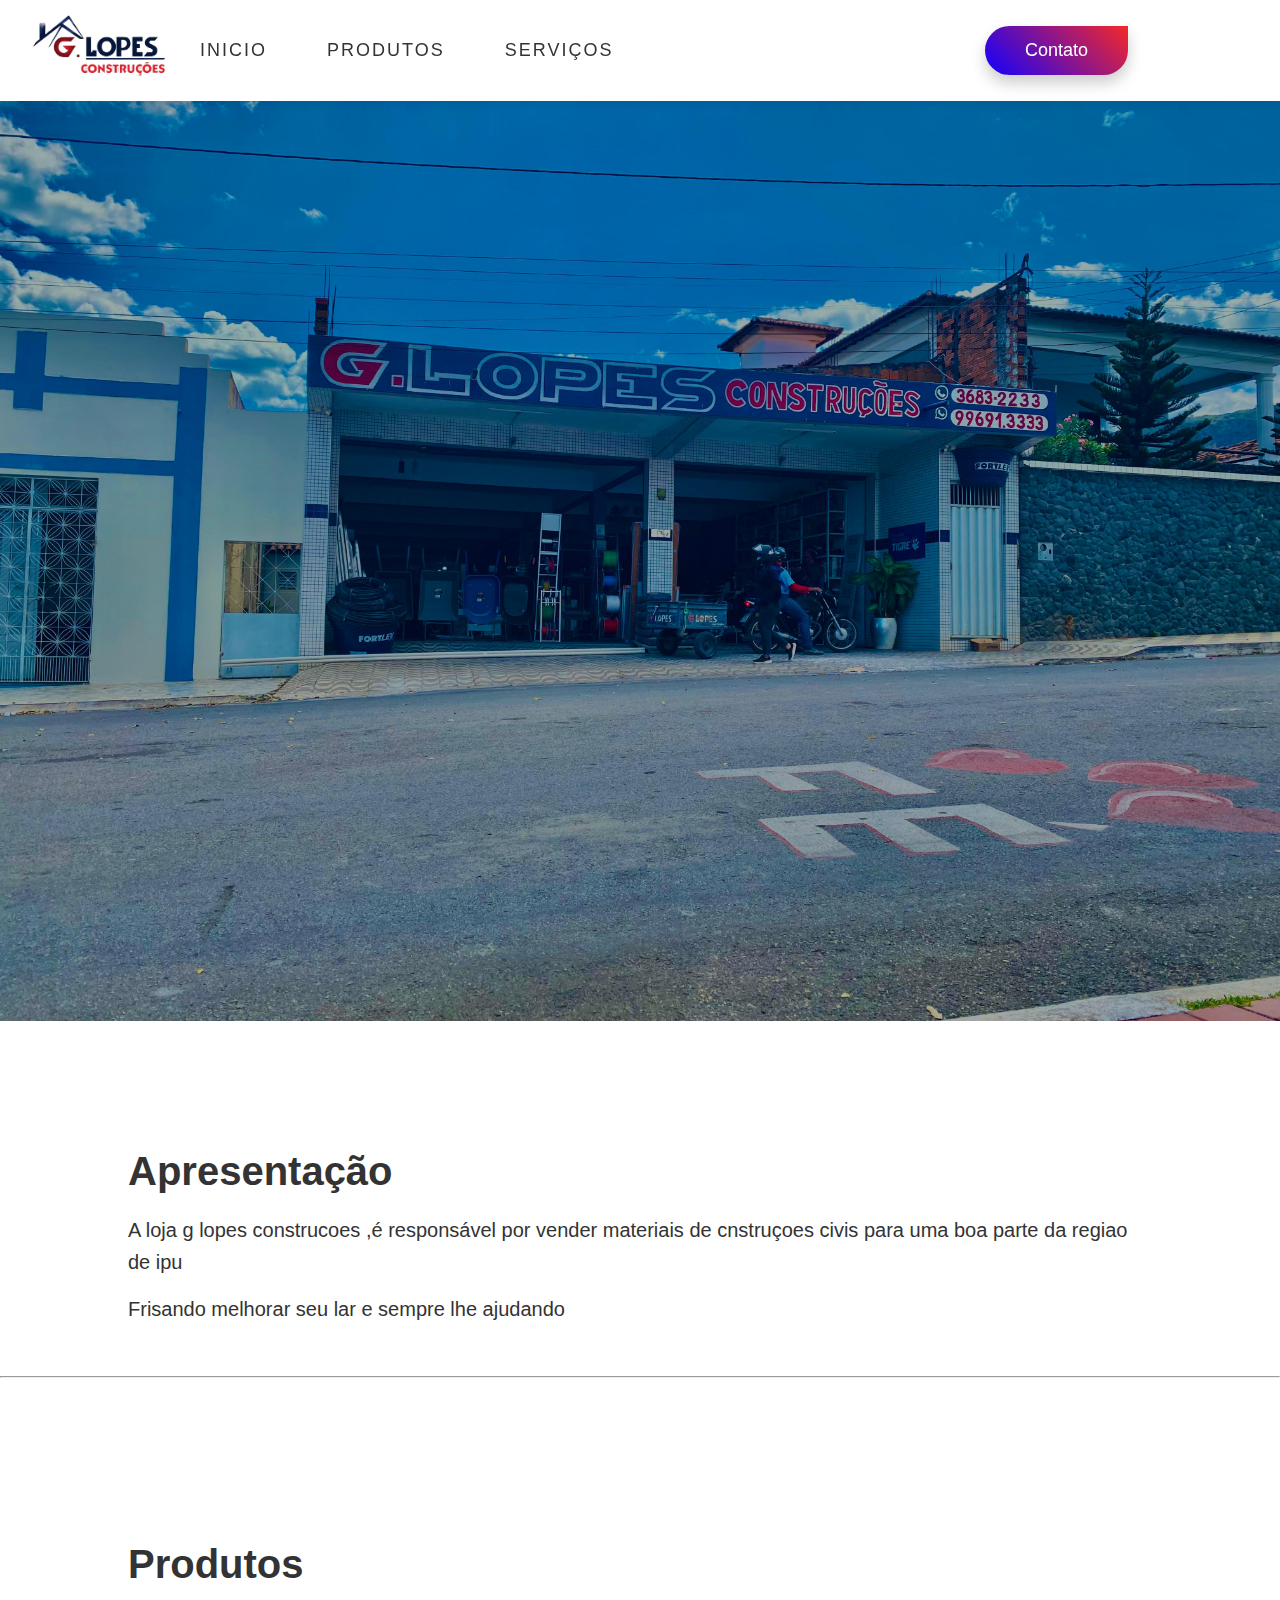
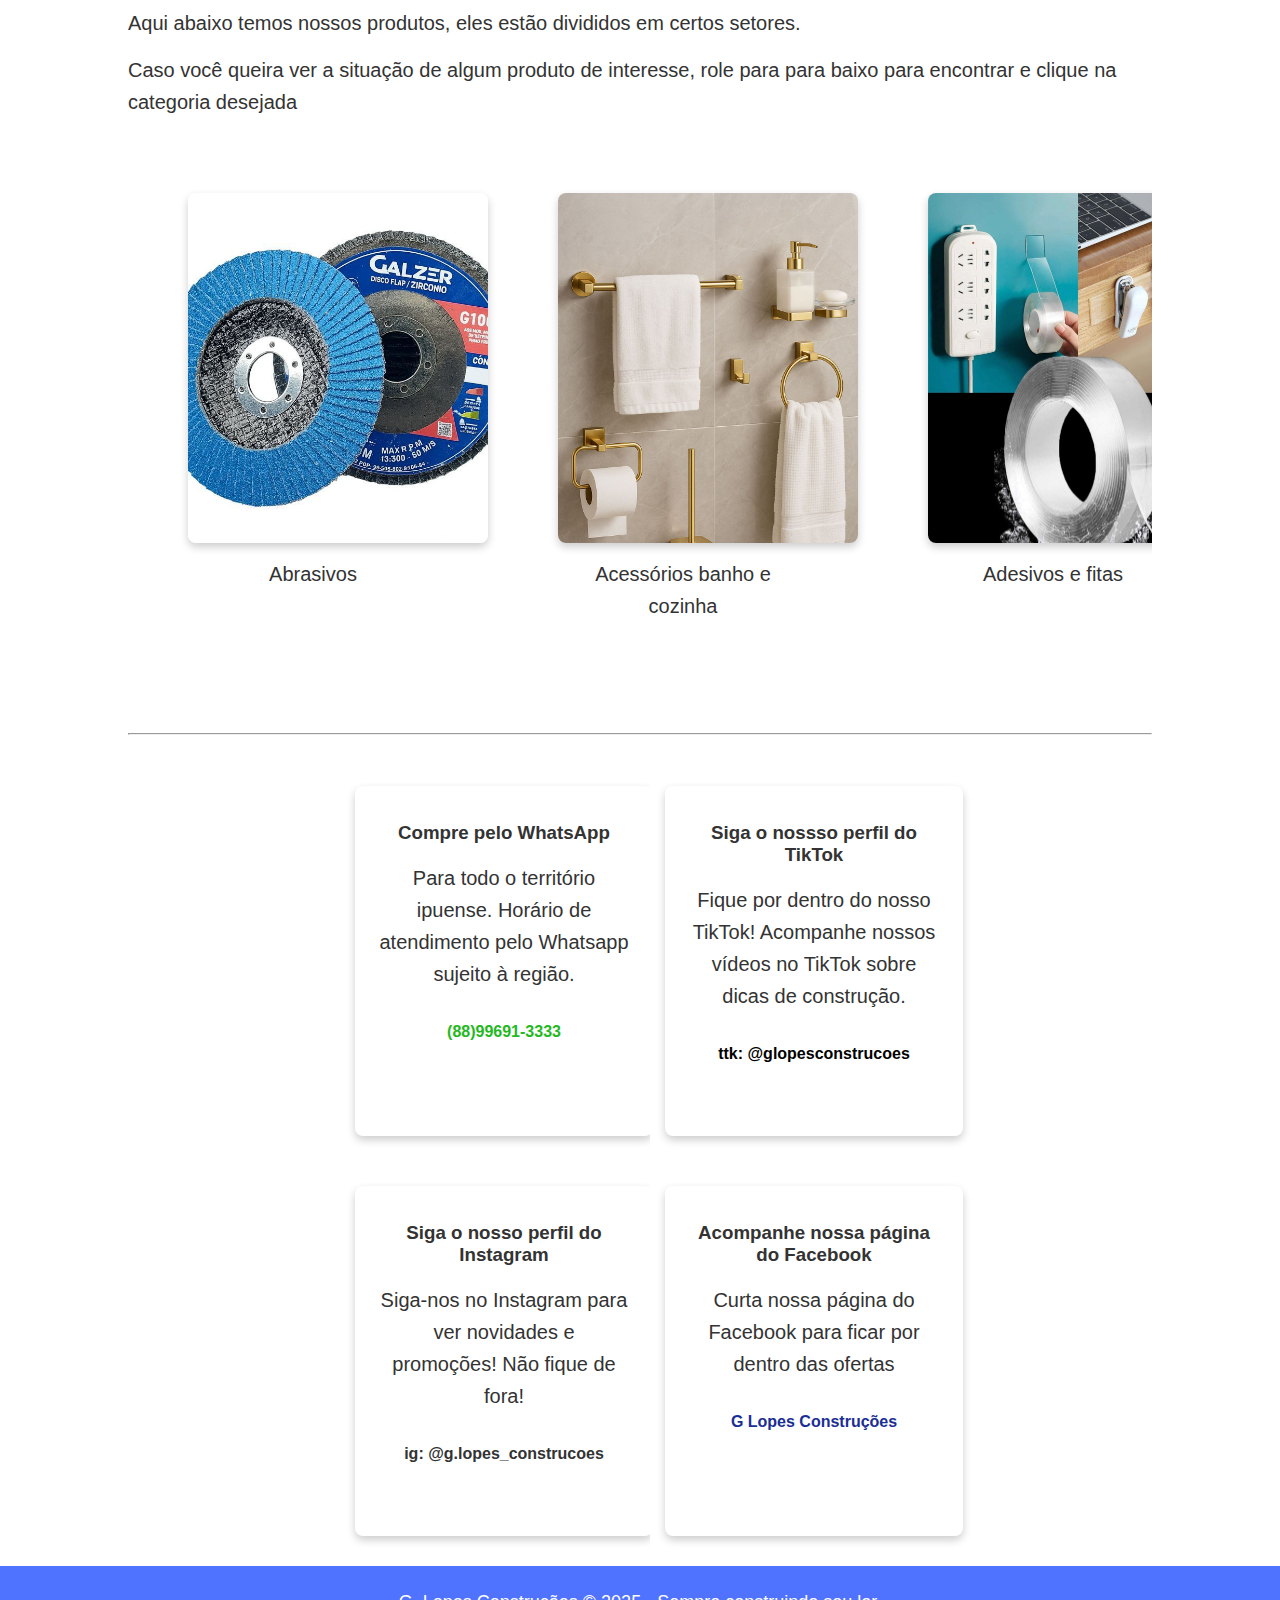
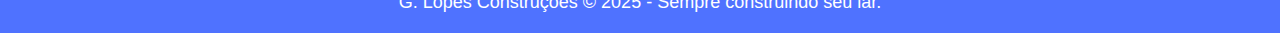
<file: tela-principal/index.html>
<!DOCTYPE html>
<html lang="pt-br">
<head>
    <meta charset="UTF-8">
    <meta name="viewport" content="width=device-width, initial-scale=1.0">
    <title>G Lopes Construções</title>
    <link rel="icon" href="../imagens1/zimg-glopes-removebg-preview.png">

    <link rel="stylesheet" href="../css/geral.css">
    <script src="../jv/menu.js" defer></script>

    <link rel="preconnect" href="https://fonts.gstatic.com">
    <link href="https://fonts.googleapis.com/css2?family=Mukta:wght@300;400;600&display=swap" rel="stylesheet">
    <link href="https://unpkg.com/aos@2.3.1/dist/aos.css" rel="stylesheet">

</head>
<body>


    <nav class="menu">
        <a href="#"><img src="../imagens1/zimg-logoglopes-removebg-preview.png" class="logo"></a>
        <div class="menu-toggle">&#9776;</div> <!-- menu responsivo-->
        <ul>
            <li><a href="index.html">inicio</a></li>
            <li><a href="index1.html">Produtos</a></li>
            <li><a href="index2.html">Serviços</a></li>
           
        </ul>
        

        <div>
            <a href="index4.html" class="btn">Contato</a>
        </div>
    </nav>
<div class="hero">
    <div class="content">
        <h1 class="anim">Quem Somos?</h1>
        <p class="anim">somos uma loja de materiais de Construções e estamos neste mercado a alguns anos e temos uma historia interessante e estamos localizados na cidade dde ipu</p>
        <a href="#" class="btn anim">Saiba mais</a>
    </div>
    <!--<img src="../imagens/trabador ja.png" class="feature-img anim">-->
    
</div>

<div class="inicio">
    <h1>Apresentação</h1>
    <p>A loja g lopes construcoes ,é responsável por vender materiais de cnstruçoes civis para uma boa parte da regiao de ipu</p>
    <p>Frisando melhorar seu lar e sempre lhe ajudando</p>
</div>

<!--







ADICIONAR UM CONTEUDO A ESTA PAGINA







-->












<br><br>
<hr>
<br><br>

<div class="informe">
    
    
        <h2>Produtos</h2>
            <p>Aqui abaixo temos nossos produtos, eles estão divididos em certos setores.</p>
            <p>Caso você queira ver a situação de algum produto de interesse, role para para baixo para encontrar e clique na categoria desejada</p>
    
    <div class="image-container">
        <div class="image-item">
            <a href="../catalagoproduct/abrasivos.html">
                <div class="image-box" style="background-image: url('../imagens1/ztela-abrasivos-img.jpeg');"></div>
            </a>
            <p class="informe-paragraph">Abrasivos</p>
        </div>
        
        <div class="image-item">
            <a href="../catalagoproduct/acessorio.html">
                <div class="image-box" style="background-image: url('../imagens1/ztela-acessoriosbanho-img.jpeg');"></div>
            </a>
            <p class="informe-paragraph">Acessórios banho e cozinha</p>
        </div>
        
        <div class="image-item">
            <a href="../catalagoproduct/adesivos.html">
                <div class="image-box" style="background-image: url('../imagens1/ztela-adesivos-img.jpeg');"></div>
            </a>
            <p class="informe-paragraph">Adesivos e fitas</p>
        </div>
    

    
    
        <div class="image-item">
            <a href="../catalagoproduct/eletrica.html">
                <div class="image-box" style="background-image: url('../imagens1/ztela-eletrica-img.jpeg');"></div>
            </a>
            <p class="informe-paragraph">Elétricas</p>
        </div>
        
        <div class="image-item">
            <a href="../catalagoproduct/ferragens.html">
                <div class="image-box" style="background-image: url('../imagens1/ztela-ferragens-img.jpeg');"></div>
            </a>
            <p class="informe-paragraph">Ferragens</p>
        </div>
        
        <div class="image-item">
            <a href="../catalagoproduct/ferramentaseletric.html">
                <div class="image-box" style="background-image: url('../imagens1/ferramentaseletric04-img.jpeg');"></div>
            </a>
            <p class="informe-paragraph">Ferramentas elétricas</p>
        </div>
    


    
        <div class="image-item">
            <a href="../catalagoproduct/ferramentasmanu.html">
                <div class="image-box" style="background-image: url('../imagens1/ztela-ferramentasmanuais-img.jpeg');"></div>
            </a>
            <p class="informe-paragraph">Ferramentas manuais</p>
        </div>
        
        <div class="image-item">
            <a href="../catalagoproduct/hidraulica.html">
                <div class="image-box" style="background-image: url('../imagens1/ztela-hidraulica-img.jpeg');"></div>
            </a>
            <p class="informe-paragraph">Hidráulicas</p>
        </div>
        
        <div class="image-item">
            <a href="../catalagoproduct/iluminacao.html">
                <div class="image-box" style="background-image: url('../imagens1/ztela-iluminacao-img.jpeg');"></div>
            </a>
            <p class="informe-paragraph">Iluminação</p>
        </div>
    
</div>

    
       
<br>
<br>
<hr>
<br>
<br>

<!--AQUI A BAIXO TEMOS CONTATO-->

<div class="image-contain">
    <div class="image-iten">
        <a href="https://wa.me/5588996913333">
            <div class="image-box" style="background: scroll;"> 
                <br>
                <br>
                <h3>Compre pelo WhatsApp</h3>
                <br>
                <p>Para todo o território ipuense. Horário de atendimento pelo Whatsapp sujeito à região.</p>
                <br>
                <h4 class="wpp">(88)99691-3333</h4>
        
        
            </div>
       </a>
    </div>
<br>


<div class="image-iten">
    <a href="https://www.tiktok.com/@glopesconstrucoes?_t=ZM-8zkkezVY7K4&_r=1">
        <div class="image-box" style="background: scroll;"> 
            <br>
            <br>
            <h3>Siga o nossso perfil do TikTok</h3>
            <br>
            <p>Fique por dentro do nosso TikTok! Acompanhe nossos vídeos no TikTok sobre dicas de construção.</p>
            <br>
            <h4 class="ttk">ttk: @glopesconstrucoes</h4>
        
        
        </div>
    </a>
</div>
<br>

<div class="image-iten">
    <a href="https://www.instagram.com/g.lopes_construcoes">
        <div class="image-box" style="background: scroll;"> 
            <br>
            <br>
            <h3>Siga o nosso perfil do Instagram</h3>
            <br>
            <p>Siga-nos no Instagram para ver novidades e promoções! Não fique de fora!</p>
            <br>
            <h4 class="ig">ig: @g.lopes_construcoes</h4>
        
        
        </div>
    </a>
</div>
<br>

<div class="image-iten">
    <a href="https://www.facebook.com/glopesconstrucoes">
        <div class="image-box" style="background: scroll;"> 
            <br>
            <br>
            <h3>Acompanhe nossa página do Facebook</h3>
            <br>
            <p>Curta nossa página do Facebook para ficar por dentro das ofertas</p>
            <br>
            <h4 class="fb">G Lopes Construções </h4>
        
        
        </div>
    </a>
</div>
<br>
</div>

</div>











<footer> 
    <p>G. Lopes Construções &copy; 2025 - Sempre construindo seu lar.</p>

    
</footer> 

</body>
</html>
</file>
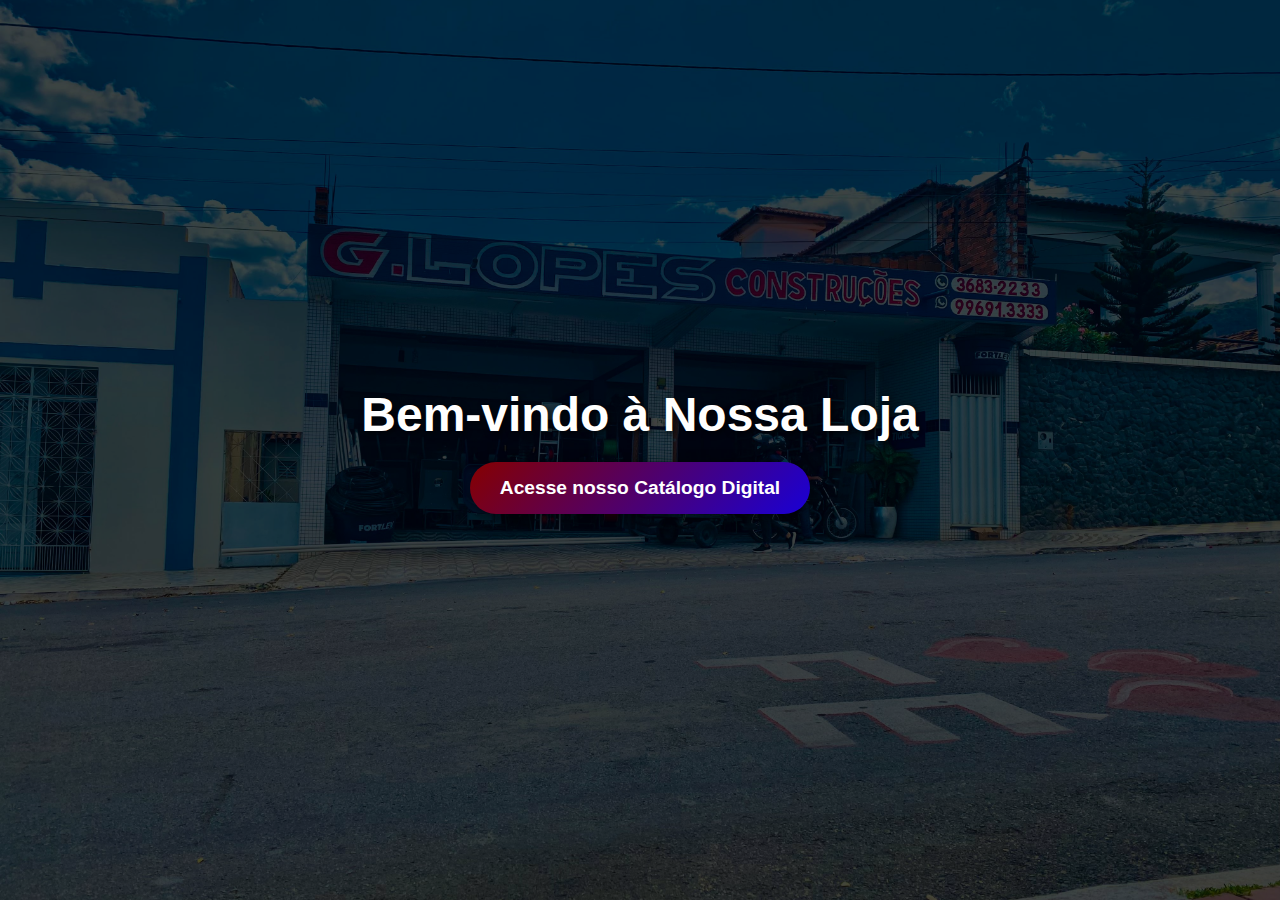
<file: inicio.html>
<!DOCTYPE html>
<html lang="pt-BR">
<head>
  <meta charset="UTF-8">
  <meta name="viewport" content="width=device-width, initial-scale=1.0">
  <title>Página Inicial</title>
  <style>
    /* Zerar margens e aplicar fonte clean */
    * {
      margin: 0;
      padding: 0;
      box-sizing: border-box;
      font-family: 'Poppins', sans-serif;
    }

    body {
      height: 100vh;
      display: flex;
      justify-content: center;
      align-items: center;
      background: url('./imagens1/WhatsApp\ Image\ 2025-08-21\ at\ 13.30.09.jpeg') no-repeat center center/cover;
      position: relative;
      color: #fff;
    }

    /* Camada escura sobre a imagem */
    body::before {
      content: "";
      position: absolute;
      inset: 0;
      background: rgba(0,0,0,0.6);
      z-index: 0;
    }

    .container {
      text-align: center;
      z-index: 1;
      animation: fadeIn 2s ease-in-out;
    }

    .container h1 {
      font-size: 3rem;
      margin-bottom: 20px;
      text-shadow: 2px 2px 6px rgba(0,0,0,0.8);
    }

    .btn {
      display: inline-block;
      padding: 15px 30px;
      font-size: 1.2rem;
      font-weight: bold;
      color: #fff;
      background: linear-gradient(135deg, #860000, #1900d6);
      border: none;
      border-radius: 50px;
      cursor: pointer;
      text-decoration: none;
      transition: all 0.3s ease;
      box-shadow: 0 5px 15px rgba(0,0,0,0.5);
    }

    .btn:hover {
      transform: scale(1.08);
      background: linear-gradient(135deg,  #1900d6,  #860000);
    }

    @keyframes fadeIn {
      from { opacity: 0; transform: translateY(20px); }
      to { opacity: 1; transform: translateY(0); }
    }

    /* Responsividade */
    @media (max-width: 768px) {
      .container h1 {
        font-size: 2rem;
      }
      .btn {
        font-size: 1rem;
        padding: 12px 25px;
      }
    }
  </style>
</head>
<body>
  <div class="container">
    <h1>Bem-vindo à Nossa Loja</h1>
    <a href="./tela-principal/index.html" class="btn">Acesse nosso Catálogo Digital</a>
  </div>
</body>
</html>
</file>
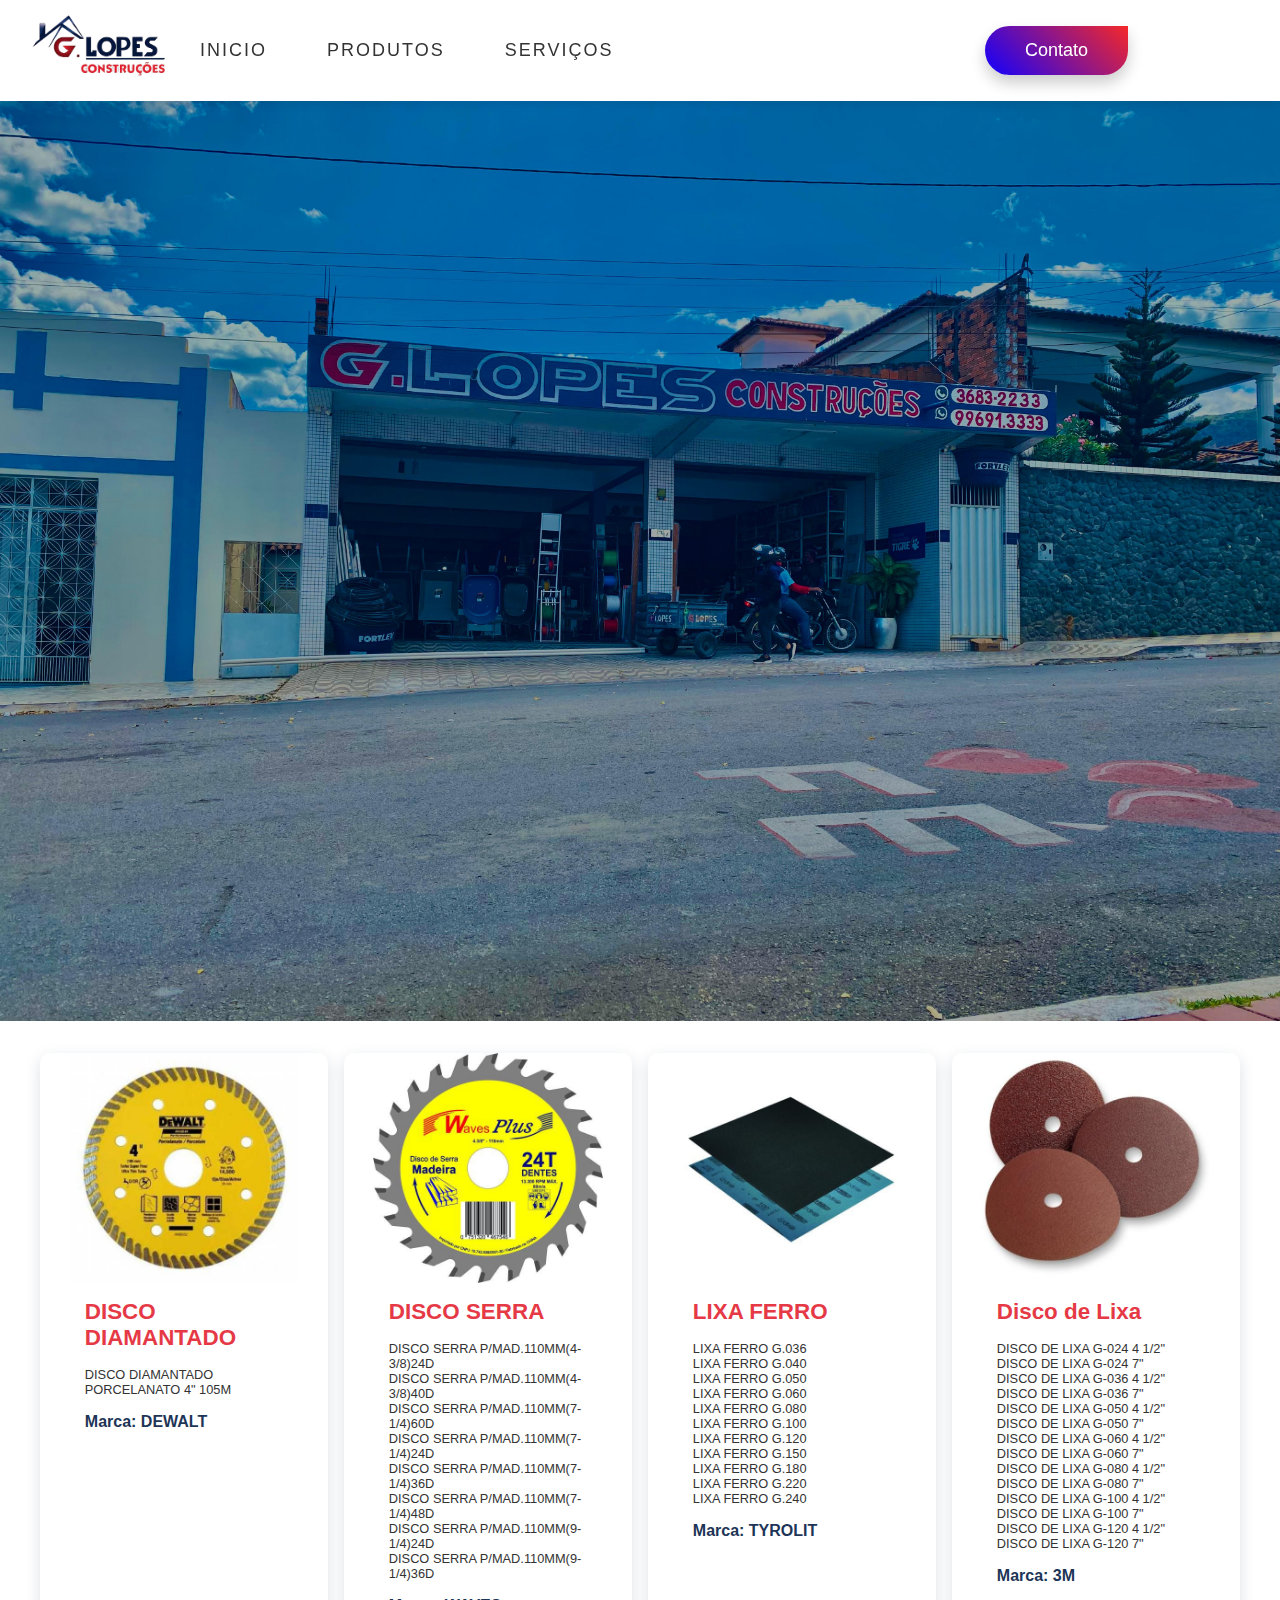
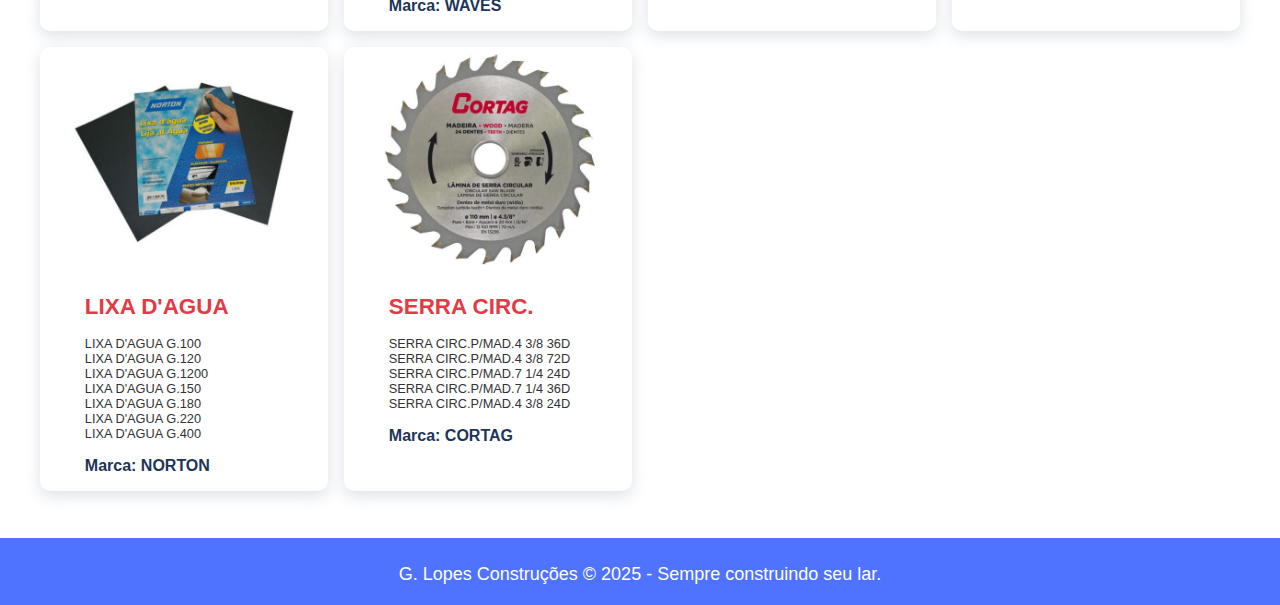
<file: catalagoproduct/abrasivos.html>
<!DOCTYPE html>
<html lang="pt-BR">
<head>
   <meta charset="UTF-8">
    <meta name="viewport" content="width=device-width, initial-scale=1.0">
    <title>G Lopes Construções</title>
    <link rel="icon" href="../imagens1/zimg-glopes-removebg-preview.png">

    <link rel="stylesheet" href="../css/geral.css">
    <script src="../jv/menu.js" defer></script>

    <link rel="preconnect" href="https://fonts.gstatic.com">
    <link href="https://fonts.googleapis.com/css2?family=Mukta:wght@300;400;600&display=swap" rel="stylesheet">
    <link href="https://unpkg.com/aos@2.3.1/dist/aos.css" rel="stylesheet">
</head>
<body>
    
      <nav class="menu">
        <a href="#"><img src="../imagens1/zimg-logoglopes-removebg-preview.png" class="logo"></a>
        <div class="menu-toggle">&#9776;</div> <!-- menu responsivo-->
        <ul>
            <li><a href="../tela-principal/index.html">inicio</a></li>
            <li><a href="../tela-principal/index1.html">Produtos</a></li>
            <li><a href="../tela-principal/index2.html">Serviços</a></li>
           
        </ul>
        <div>
            <a href="../tela-principal/index4.html" class="btn">Contato</a>
        </div>
    </nav>
    <div class="hero">
      <div class="content">
        <h1 class="anim">Abrasivos</h1>
        <p class="anim">Só aqui na G Lopes Construções voçê encontra os melhores abrasivos de ótima qualidade </p>
        <a href="" class="btn anim">Saiba mais</a>
    </div>
    </div>
    
  <main class="catalog">
    <div class="product-card">
      <img src="../imagens/abrasivo1.jpeg" alt="Produto 1">
      <h2>DISCO DIAMANTADO</h2>
      <p>DISCO DIAMANTADO PORCELANATO 4" 105M</p>
      <span class="price">Marca: DEWALT</span>
    </div>

    <div class="product-card">
      <img src="../imagens/abrasivo2.jpeg" alt="Produto 2">
      <h2>DISCO SERRA</h2>
      <p>DISCO SERRA P/MAD.110MM(4-3/8)24D <br>
         DISCO SERRA P/MAD.110MM(4-3/8)40D <br>
         DISCO SERRA P/MAD.110MM(7-1/4)60D <br>
         DISCO SERRA P/MAD.110MM(7-1/4)24D <br>
         DISCO SERRA P/MAD.110MM(7-1/4)36D <br>
         DISCO SERRA P/MAD.110MM(7-1/4)48D <br>
         DISCO SERRA P/MAD.110MM(9-1/4)24D <br>
         DISCO SERRA P/MAD.110MM(9-1/4)36D <br>
      </p>
      <span class="price">Marca: WAVES</span>
    </div>

    <div class="product-card">
      <img src="../imagens/abrasivo3.jpeg" alt="Produto 3">
      <h2>LIXA FERRO</h2>
      <p>LIXA FERRO G.036   <br>
         LIXA FERRO G.040   <br>
         LIXA FERRO G.050   <br>
         LIXA FERRO G.060   <br>
         LIXA FERRO G.080   <br>
         LIXA FERRO G.100   <br>
         LIXA FERRO G.120   <br>
         LIXA FERRO G.150   <br>
         LIXA FERRO G.180   <br>
         LIXA FERRO G.220   <br>
         LIXA FERRO G.240   <br>
      </p>
      <span class="price">Marca: TYROLIT</span>
    </div>
  
  
    <div class="product-card">
      <img src="../imagens/abrasivo4.jpeg" alt="Produto 1">
      <h2>Disco de Lixa</h2>
      <p>DISCO DE LIXA G-024 4 1/2" <br>
         DISCO DE LIXA G-024 7" <br>
         DISCO DE LIXA G-036 4 1/2" <br>
         DISCO DE LIXA G-036 7"<br>
         DISCO DE LIXA G-050 4 1/2" <br>
         DISCO DE LIXA G-050 7"<br>
         DISCO DE LIXA G-060 4 1/2" <br>
         DISCO DE LIXA G-060 7"<br>
         DISCO DE LIXA G-080 4 1/2" <br>
         DISCO DE LIXA G-080 7"<br>
         DISCO DE LIXA G-100 4 1/2" <br>
         DISCO DE LIXA G-100 7"<br>
         DISCO DE LIXA G-120 4 1/2" <br>
         DISCO DE LIXA G-120 7"<br>
  




      </p>



      <span class="price">Marca: 3M</span>
    </div>

    <div class="product-card">
      <img src="../imagens/abrasivo7.jpeg" alt="Produto 2">
      <h2>LIXA D'AGUA</h2>
      <p>LIXA D'AGUA G.100 <br>
         LIXA D'AGUA G.120 <br>
         LIXA D'AGUA G.1200 <br>
         LIXA D'AGUA G.150 <br>
         LIXA D'AGUA G.180 <br>
         LIXA D'AGUA G.220 <br>
         LIXA D'AGUA G.400 <br>


      </p>
      <span class="price">Marca: NORTON</span>
    </div>

    <div class="product-card">
      <img src="../imagens/abrasivo6.jpeg" alt="Produto 3">
      <h2>SERRA CIRC.</h2>
      <p>SERRA CIRC.P/MAD.4 3/8 36D <br>
         SERRA CIRC.P/MAD.4 3/8 72D <br>
         SERRA CIRC.P/MAD.7 1/4 24D <br>
         SERRA CIRC.P/MAD.7 1/4 36D <br>
         SERRA CIRC.P/MAD.4 3/8 24D <br>



      </p>
      <span class="price">Marca: CORTAG</span>
    </div>
  </main>

  <footer> 
    <p>G. Lopes Construções &copy; 2025 - Sempre construindo seu lar.</p>

    
</footer> 


  
</body>
</html>
</file>
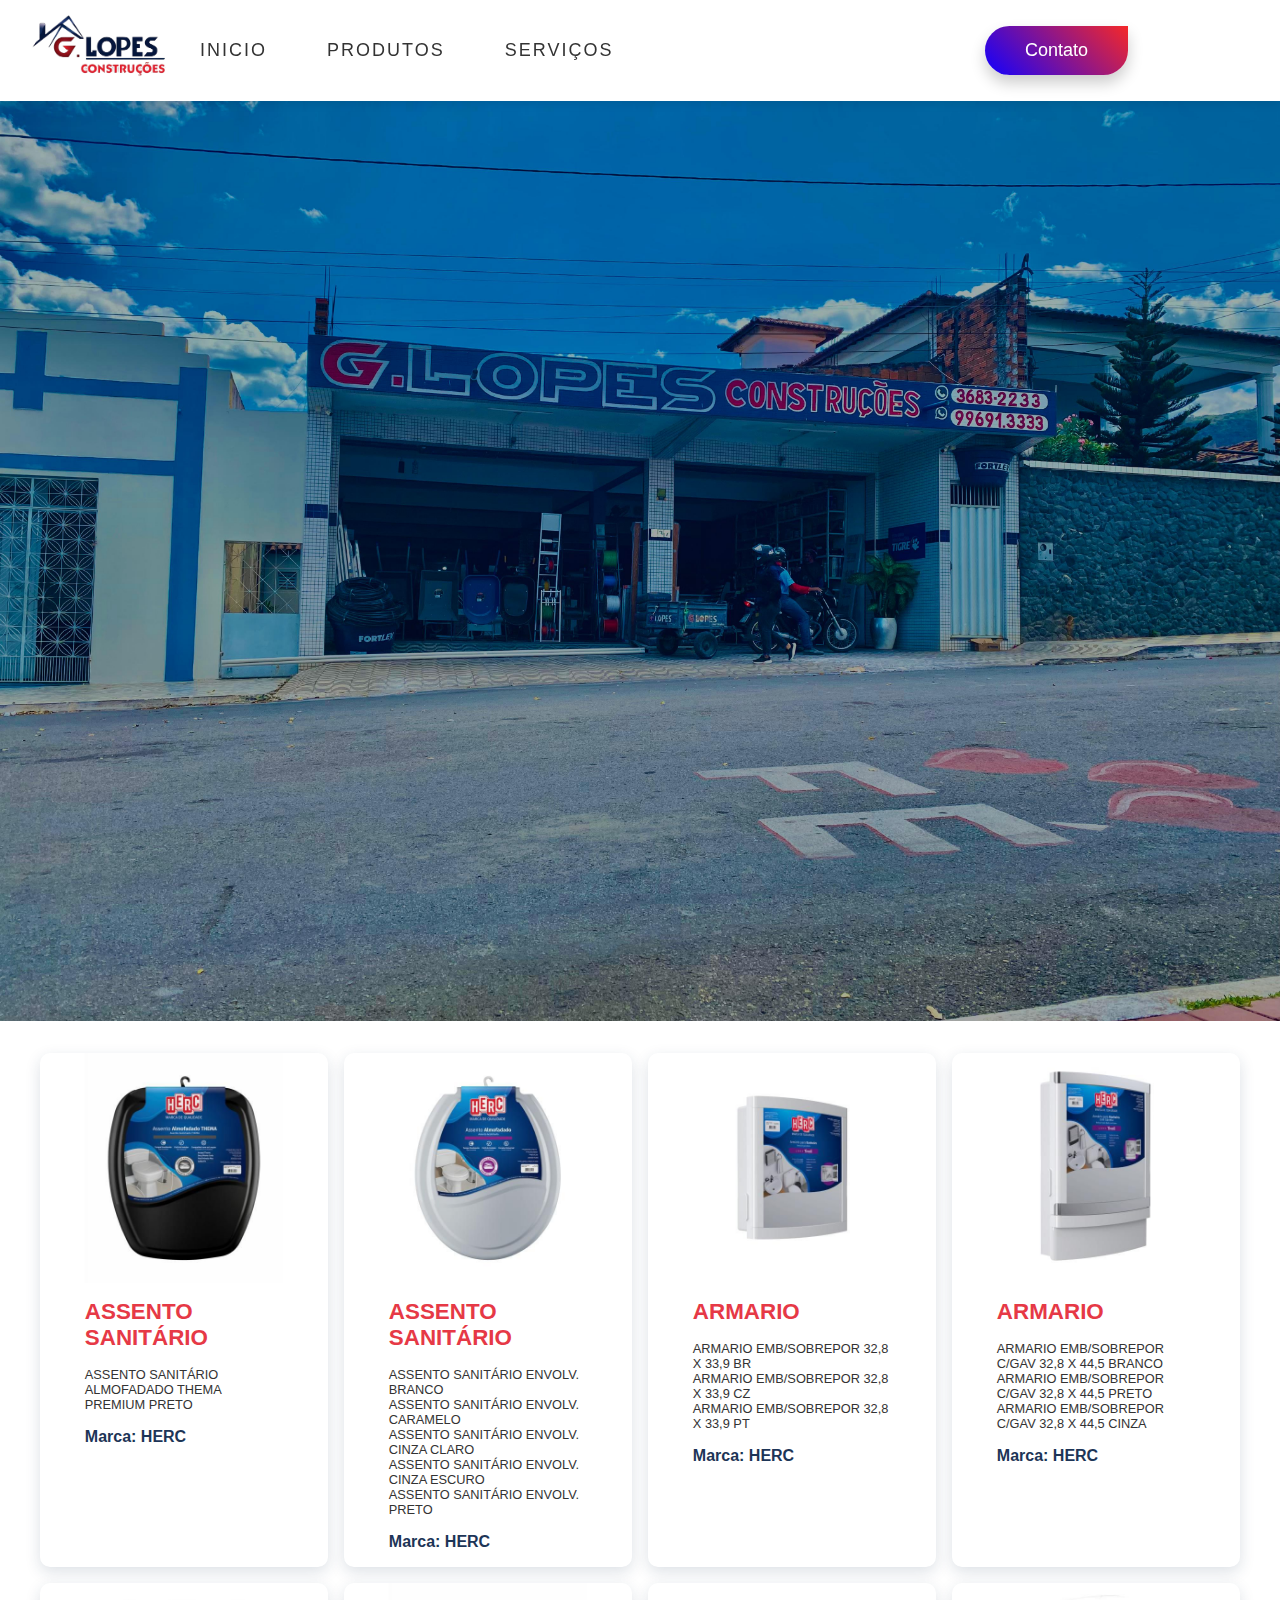
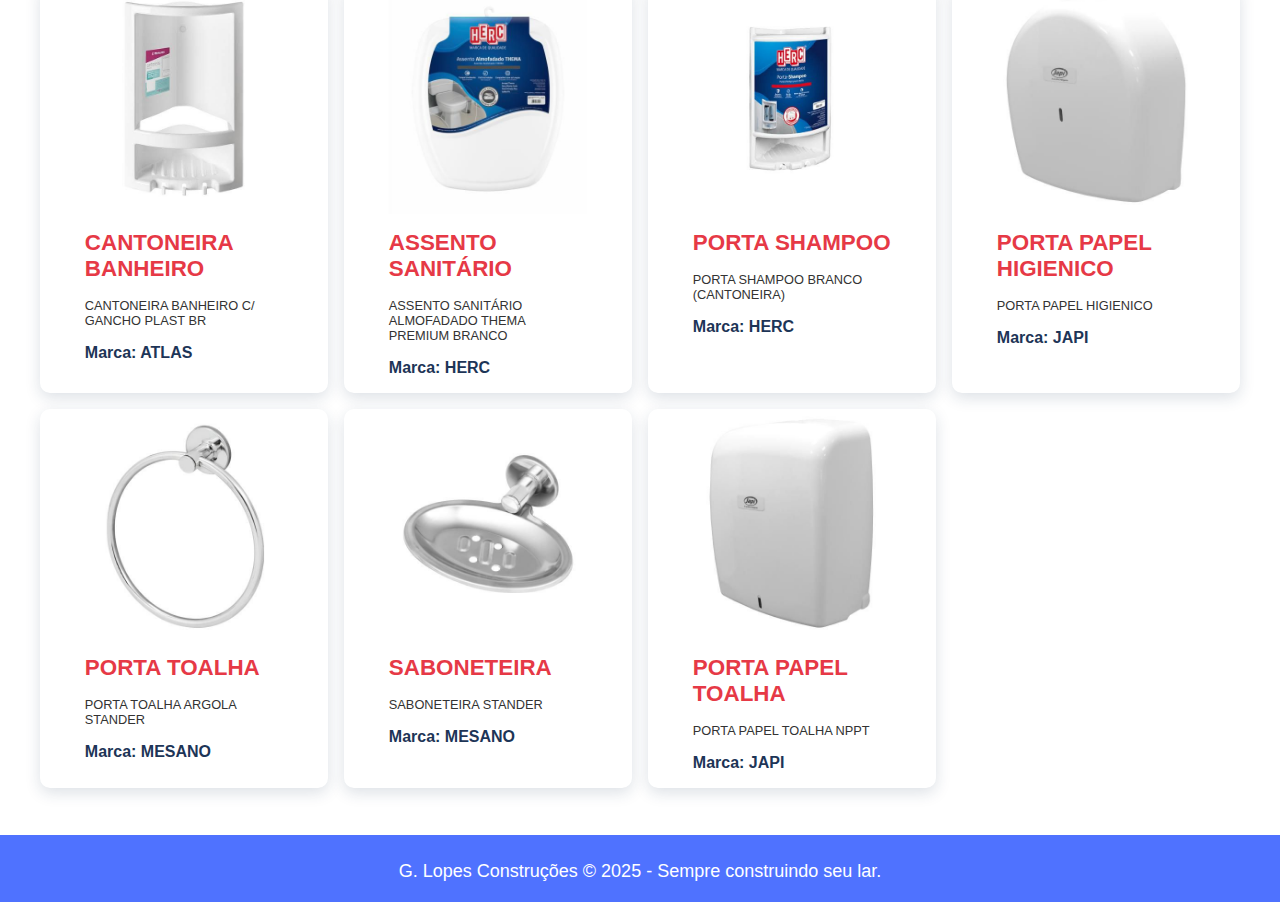
<file: catalagoproduct/acessorio.html>
<!DOCTYPE html>
<html lang="pt-BR">
<head>
   <meta charset="UTF-8">
    <meta name="viewport" content="width=device-width, initial-scale=1.0">
    <title>G Lopes Construções</title>
    <link rel="icon" href="../imagens1/zimg-glopes-removebg-preview.png">

    <link rel="stylesheet" href="../css/geral.css">
    <script src="../jv/menu.js" defer></script>

    <link rel="preconnect" href="https://fonts.gstatic.com">
    <link href="https://fonts.googleapis.com/css2?family=Mukta:wght@300;400;600&display=swap" rel="stylesheet">
    <link href="https://unpkg.com/aos@2.3.1/dist/aos.css" rel="stylesheet">
</head>
<body>
    
      <nav class="menu">
        <a href="#"><img src="../imagens1/zimg-logoglopes-removebg-preview.png" class="logo"></a>
        <div class="menu-toggle">&#9776;</div> <!-- menu responsivo-->
        <ul>
            <li><a href="../tela-principal/index.html">inicio</a></li>
            <li><a href="../tela-principal/index1.html">Produtos</a></li>
            <li><a href="../tela-principal/index2.html">Serviços</a></li>
           
        </ul>
        <div>
            <a href="../tela-principal/index4.html" class="btn">Contato</a>
        </div>
    </nav>
    <div class="hero">
      <div class="content">
        <h1 class="anim">Acessórios <br>de Banho</h1>
        <p class="anim">Só aqui na G Lopes Construções voçê encontra os melhores acessórios de banho de ótima qualidade </p>
        <a href="" class="btn anim">Saiba mais</a>
    </div>
    </div>
    
  <main class="catalog">
    <div class="product-card">
      <img src="../imagens/acessorios1.jpeg" alt="Produto 1">
      <h2>ASSENTO SANITÁRIO 
      </h2>
      <p>ASSENTO SANITÁRIO ALMOFADADO THEMA PREMIUM PRETO</p>
      <span class="price">Marca: HERC</span>
    </div>

    <div class="product-card">
      <img src="../imagens/acessorios8.jpeg" alt="Produto 2">
      <h2>ASSENTO SANITÁRIO</h2>
      <p>ASSENTO SANITÁRIO ENVOLV. BRANCO <br>
         ASSENTO SANITÁRIO ENVOLV. CARAMELO <br>
         ASSENTO SANITÁRIO ENVOLV. CINZA CLARO <br>
         ASSENTO SANITÁRIO ENVOLV. CINZA ESCURO <br>
         ASSENTO SANITÁRIO ENVOLV. PRETO <br>



      </p>
      <span class="price">Marca: HERC</span>
    </div>

    <div class="product-card">
      <img src="../imagens/acessorios3.jpeg" alt="Produto 3">
      <h2>ARMARIO</h2>
      <p>ARMARIO EMB/SOBREPOR 32,8 X 33,9 BR <br>
         ARMARIO EMB/SOBREPOR 32,8 X 33,9 CZ <br>
         ARMARIO EMB/SOBREPOR 32,8 X 33,9 PT <br>



      </p>
      <span class="price">Marca: HERC</span>
    </div>
  



  
    

    <div class="product-card">
      <img src="../imagens/acessorios5.jpeg" alt="Produto 2">
      <h2>ARMARIO</h2>
      <p>ARMARIO EMB/SOBREPOR C/GAV 32,8 X 44,5 BRANCO <br>
         ARMARIO EMB/SOBREPOR C/GAV 32,8 X 44,5 PRETO <br>
         ARMARIO EMB/SOBREPOR C/GAV 32,8 X 44,5 CINZA <br>
      
      
      
      </p>
      <span class="price">Marca: HERC</span>
    </div>

    <div class="product-card">
      <img src="../imagens/acessorios7.jpeg" alt="Produto 3">
      <h2>CANTONEIRA BANHEIRO</h2>
      <p>CANTONEIRA BANHEIRO C/ GANCHO PLAST BR</p>
      <span class="price">Marca: ATLAS</span>
    </div>
  



  
    <div class="product-card">
      <img src="../imagens/acessorios2.jpeg" alt="Produto 1">
      <h2>ASSENTO SANITÁRIO</h2>
      <p>ASSENTO SANITÁRIO ALMOFADADO THEMA PREMIUM BRANCO</p>
      <span class="price">Marca: HERC</span>
    </div>

    <div class="product-card">
      <img src="../imagens/acessorios9.jpeg" alt="Produto 2">
      <h2>PORTA SHAMPOO</h2>
      <p>PORTA SHAMPOO BRANCO (CANTONEIRA)</p>
      <span class="price">Marca: HERC</span>
    </div>

    <div class="product-card">
      <img src="../imagens/acessorios10.jpeg" alt="Produto 3">
      <h2>PORTA PAPEL HIGIENICO</h2>
      <p>PORTA PAPEL HIGIENICO</p>
      <span class="price">Marca: JAPI</span>
    </div>
  




  
    <div class="product-card">
      <img src="../imagens/acessorios11.jpeg" alt="Produto 1">
      <h2>PORTA TOALHA</h2>
      <p>PORTA TOALHA ARGOLA STANDER</p>
      <span class="price">Marca: MESANO</span>
    </div>

    <div class="product-card">
      <img src="../imagens/acessorios12.jpeg" alt="Produto 2">
      <h2>SABONETEIRA</h2>
      <p>SABONETEIRA STANDER</p>
      <span class="price">Marca: MESANO</span>
    </div>

    <div class="product-card">
      <img src="../imagens/acessorios13.jpeg" alt="Produto 3">
      <h2>PORTA PAPEL TOALHA </h2>
      <p>PORTA PAPEL TOALHA NPPT</p>
      <span class="price">Marca: JAPI</span>
    </div>
  




  
    

    

    
  </main>






  

    

  <footer> 
    <p>G. Lopes Construções &copy; 2025 - Sempre construindo seu lar.</p>

    
</footer> 


  
</body>
</html>
</file>
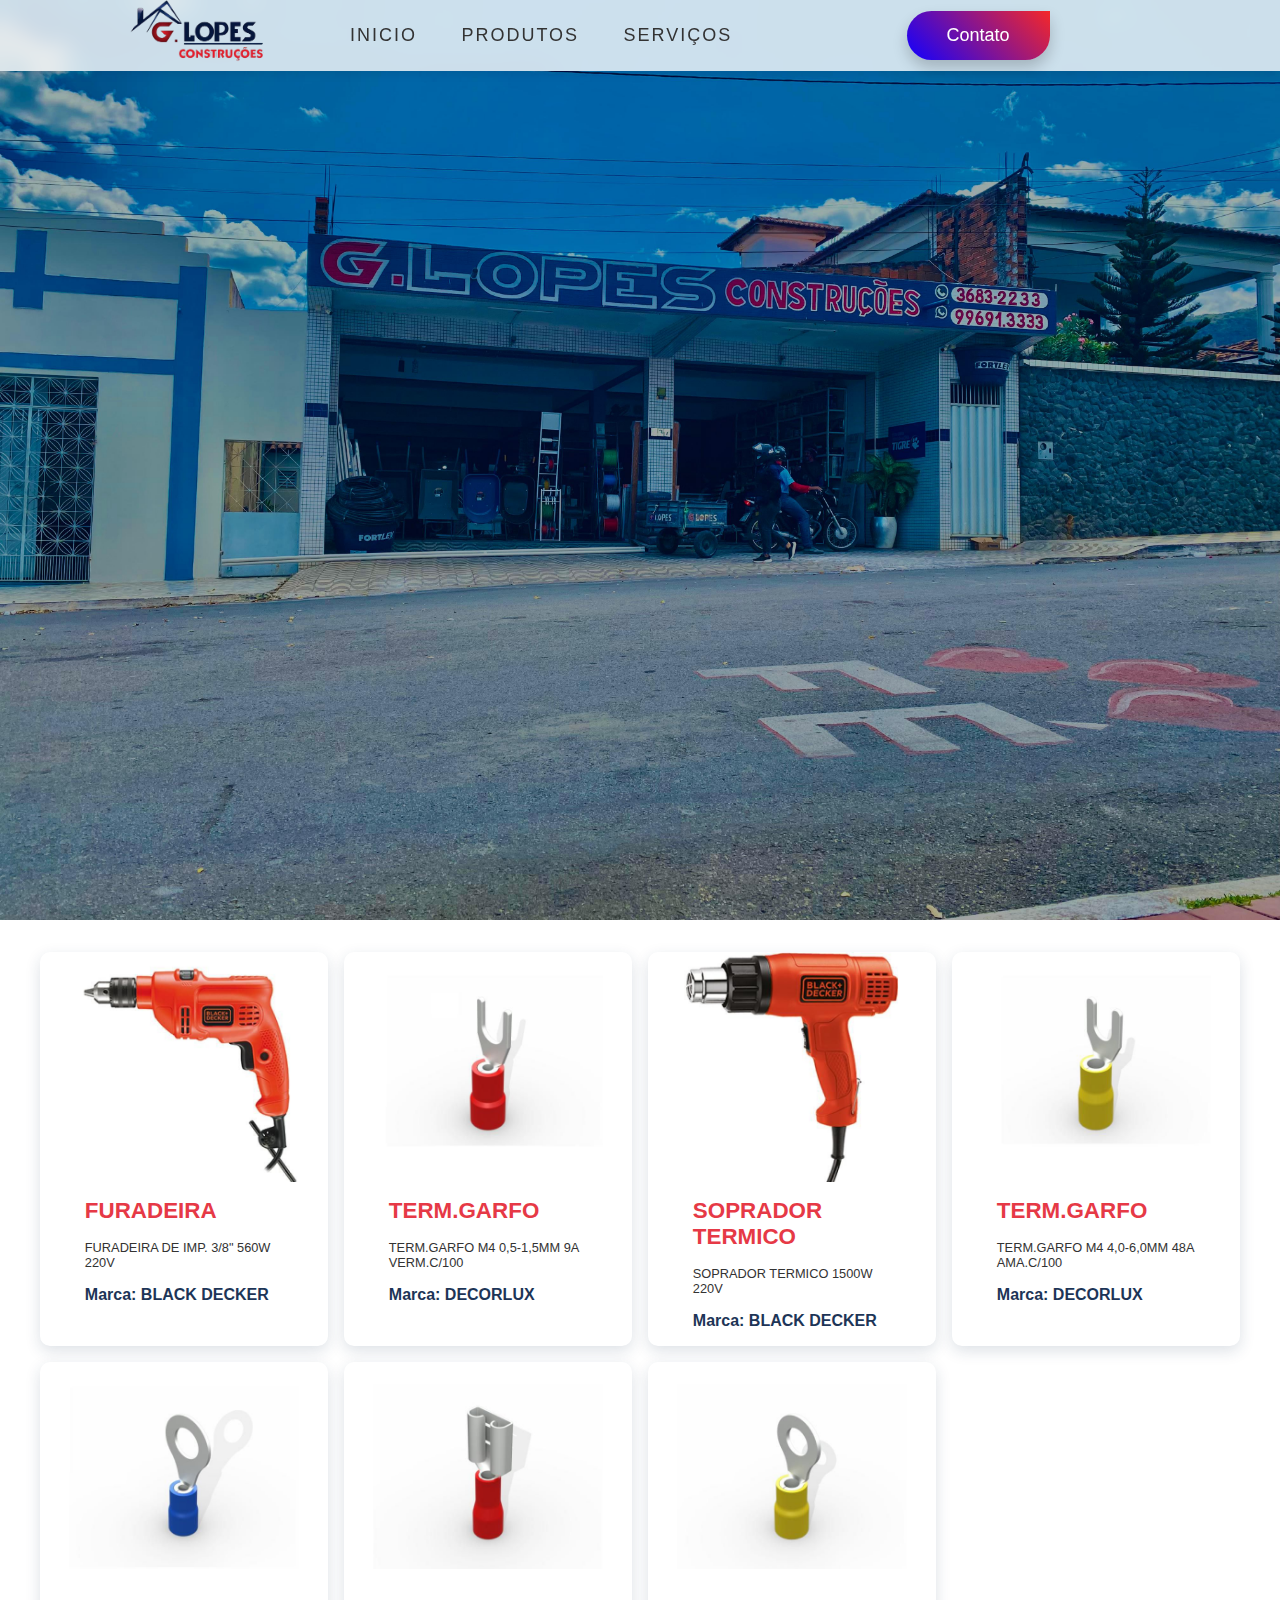
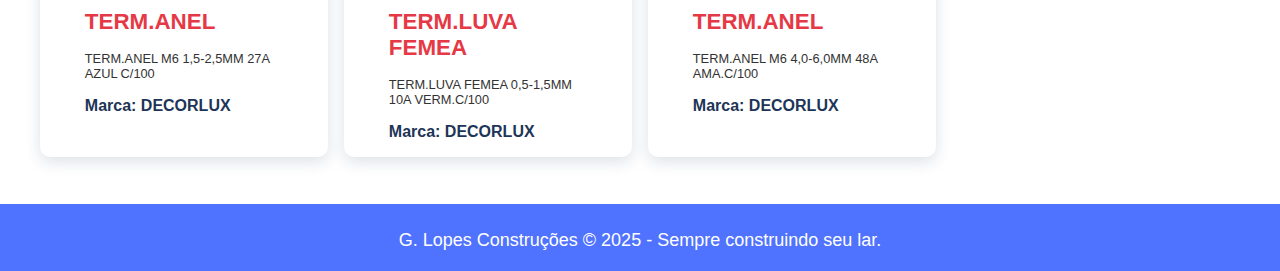
<file: catalagoproduct/ferramentaseletric.html>
<!DOCTYPE html>
<html lang="pt-BR">
<head>
   <meta charset="UTF-8">
    <meta name="viewport" content="width=device-width, initial-scale=1.0">
    <title>G Lopes Construções</title>
    <link rel="icon" href="../imagens1/zimg-glopes-removebg-preview.png">

    <link rel="stylesheet" href="../css/geral.css">
    <script src="../jv/menu.js" defer></script>

    <link rel="preconnect" href="https://fonts.gstatic.com">
    <link href="https://fonts.googleapis.com/css2?family=Mukta:wght@300;400;600&display=swap" rel="stylesheet">
    <link href="https://unpkg.com/aos@2.3.1/dist/aos.css" rel="stylesheet">
</head>
<body>
    
      <nav>
        <a href="#"><img src="../imagens1/zimg-logoglopes-removebg-preview.png" class="logo"></a>
        <div class="menu-toggle">&#9776;</div> <!-- menu responsivo-->
        <ul>
            <li><a href="../tela-principal/index.html">inicio</a></li>
            <li><a href="../tela-principal/index1.html">Produtos</a></li>
            <li><a href="../tela-principal/index2.html">Serviços</a></li>
           
        </ul>
        <div>
            <a href="../tela-principal/index4.html" class="btn">Contato</a>
        </div>
    </nav>
    <div class="hero">
      <div class="content">
        <h1 class="anim">Ferramentas Elétricas</h1>
        <p class="anim">Só aqui na G Lopes Construções voçê encontra as melhores ferramentas elétricas de ótima qualidade </p>
        <a href="" class="btn anim">Saiba mais</a>
    </div>
    </div>
    
  <main class="catalog">
   

    <div class="product-card">
      <img src="../imagens1/ferramentaseletric02-img.jpeg" alt="Produto 1">
      <h2>FURADEIRA</h2>
      <p>FURADEIRA DE IMP. 3/8" 560W 220V </p>
      <span class="price">Marca: BLACK DECKER</span>
    </div>

    <div class="product-card">
      <img src="../imagens1/ferramentaseletric03-img.jpeg" alt="Produto 1">
      <h2>TERM.GARFO</h2>
      <p>TERM.GARFO M4 0,5-1,5MM 9A VERM.C/100 </p>
      <span class="price">Marca: DECORLUX</span>
    </div>

    <div class="product-card">
      <img src="../imagens1/ferramentaseletric04-img.jpeg" alt="Produto 1">
      <h2>SOPRADOR TERMICO</h2>
      <p>SOPRADOR TERMICO 1500W 220V </p>
      <span class="price">Marca: BLACK DECKER</span>
    </div>

    <div class="product-card">
      <img src="../imagens1/ferramentaseletric05-img.jpeg" alt="Produto 1">
      <h2>TERM.GARFO</h2>
      <p>TERM.GARFO M4 4,0-6,0MM 48A AMA.C/100 </p>
      <span class="price">Marca: DECORLUX</span>
    </div>

    <div class="product-card">
      <img src="../imagens1/ferramentaseletric06-img.jpeg" alt="Produto 1">
      <h2>TERM.ANEL</h2>
      <p>TERM.ANEL M6 1,5-2,5MM 27A AZUL C/100 </p>
      <span class="price">Marca: DECORLUX </span>
    </div>

    <div class="product-card">
      <img src="../imagens1/ferramentaseletric07-img.jpeg" alt="Produto 1">
      <h2>TERM.LUVA FEMEA</h2>
      <p>TERM.LUVA FEMEA 0,5-1,5MM 10A VERM.C/100 </p>
      <span class="price">Marca: DECORLUX</span>
    </div>

    <div class="product-card">
      <img src="../imagens1/ferramentaseletric08-img.jpeg" alt="Produto 1">
      <h2>TERM.ANEL</h2>
      <p>TERM.ANEL M6 4,0-6,0MM 48A AMA.C/100 </p>
      <span class="price">Marca: DECORLUX</span>
    </div>

    
  </main>
  

  <footer> 
    <p>G. Lopes Construções &copy; 2025 - Sempre construindo seu lar.</p>

    
</footer> 


  
</body>
</html>
</file>
<file: css/geral.css>
@import url('./hero.css');
@import url('./nav.css');
@import url('./content.css');
@import url('./feature.css');
@import url('./informe.css');
@import url('./inicio.css');
@import url('./footer.css');
@import url('./catalago.css');
@import url('./responsivo.css');




*{
    margin: 0;
    padding: 0;
    background-origin: padding-box;
    font-family: Verdana, Geneva, Tahoma, sans-serif
}

div {
    padding: 0 10%;
}


a {
    text-decoration: none;
    color: #333;
    font-weight: 400;
    cursor: pointer;
}

p{
    color: #333;
}


/* ===== MENU RESPONSIVO ===== */
.menu {
  display: flex;
  justify-content: space-between;
  align-items: center;
  padding: 15px 30px;
  position: relative;
}

.menu ul {
  display: flex;
  gap: 20px;
  list-style: none;
}

.menu-toggle {
  display: none;
  font-size: 28px;
  cursor: pointer;
  color: #000000;
}

/* Responsividade */
@media (max-width: 768px) {
  .menu ul {
    position: absolute;
    top: 70px;
    left: 0;
    width: 100%;
    background: #5e58d8;
    flex-direction: column;
    align-items: center;
    display: none;
    padding: 20px 0;
  }

  .menu ul.active {
    display: flex;
  }

  .menu-toggle {
    display: block;
  }

  /*.menu .btn {
    display: none;  botão "Contato" escondido no mobile 
  }*/
}
</file>
